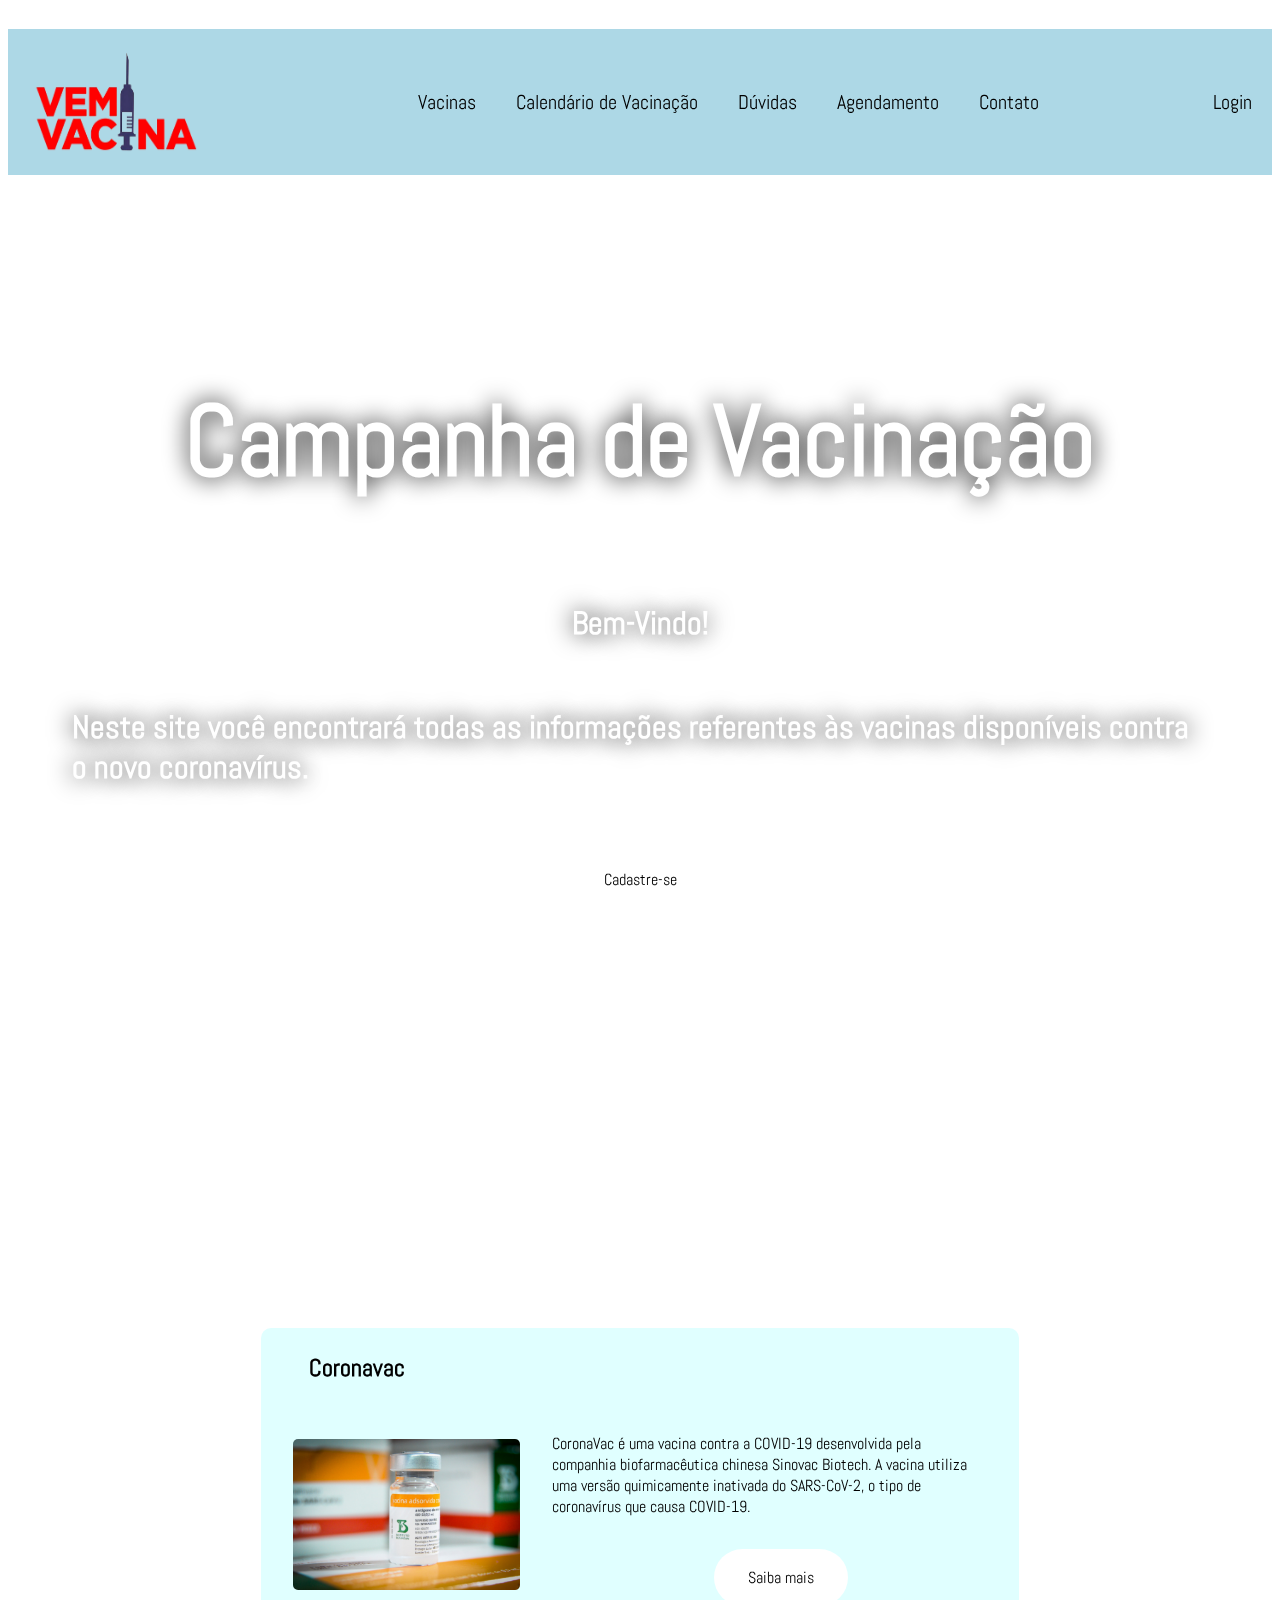
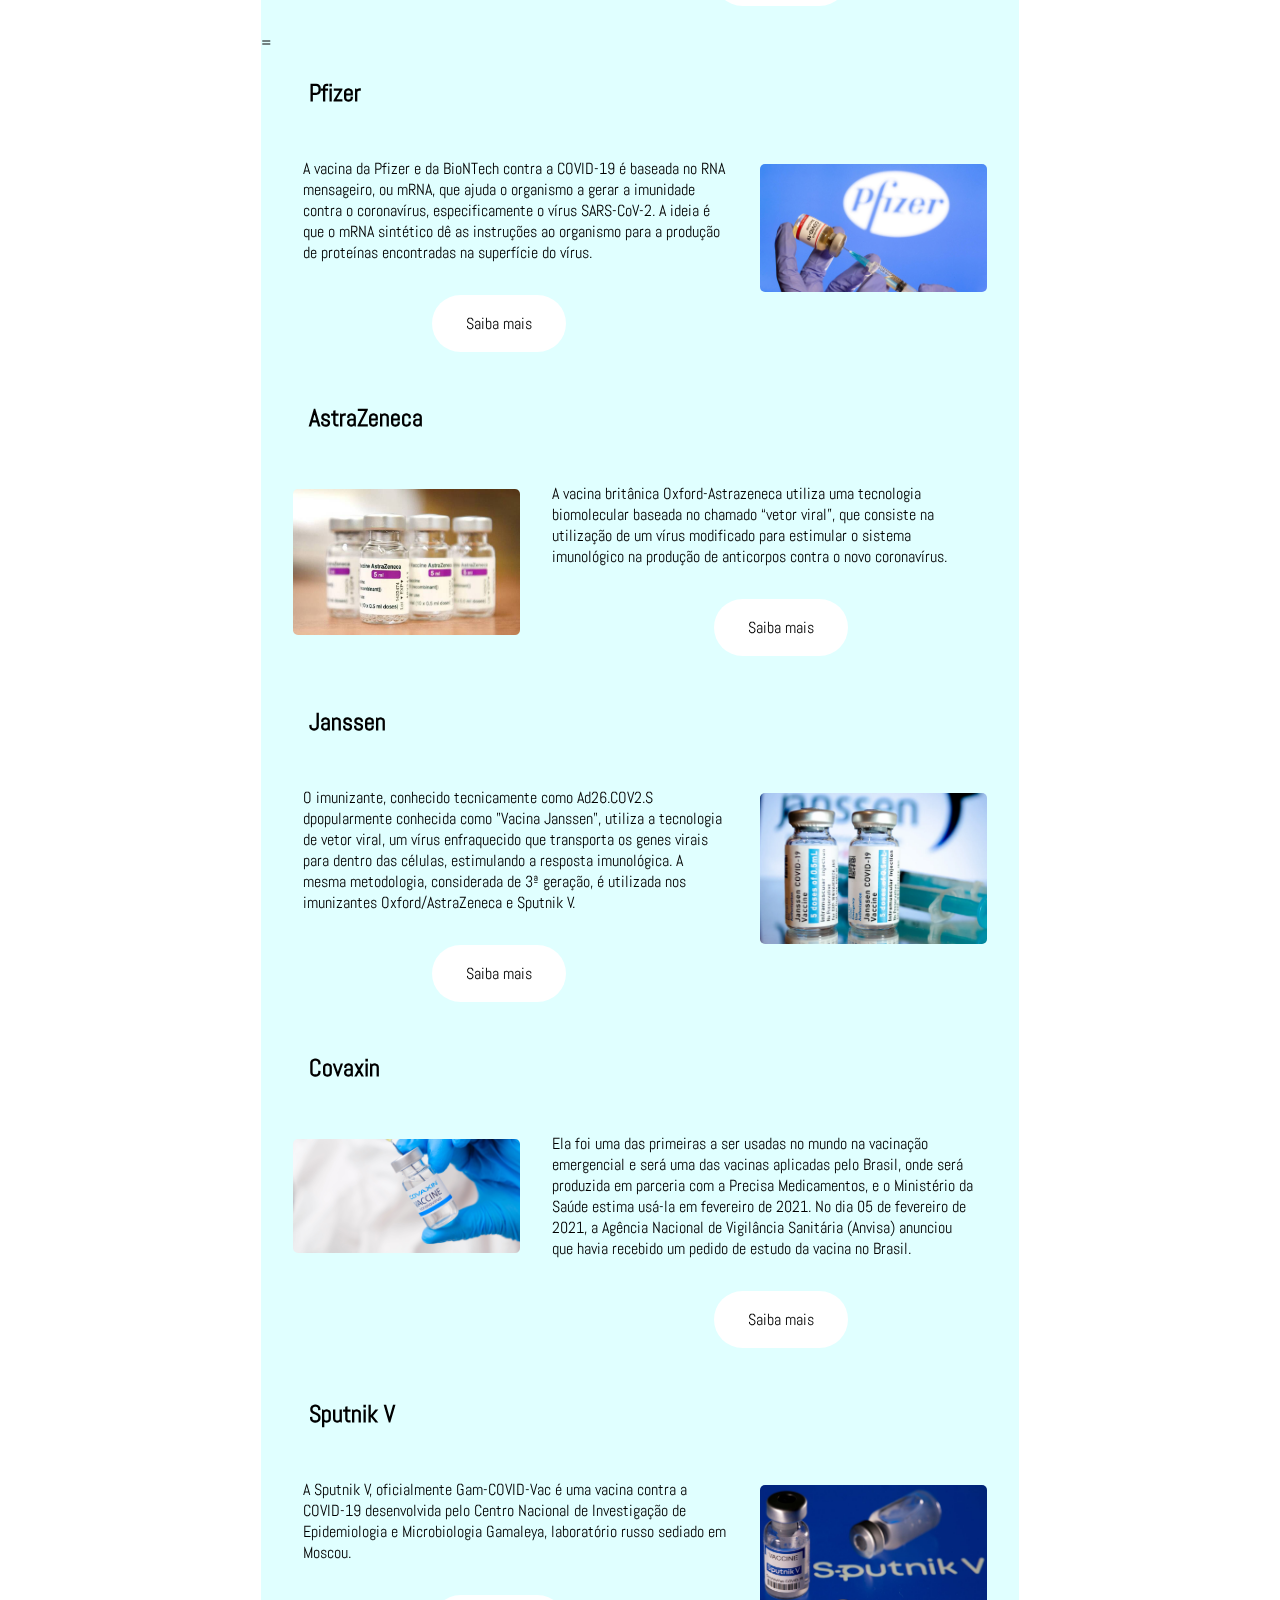
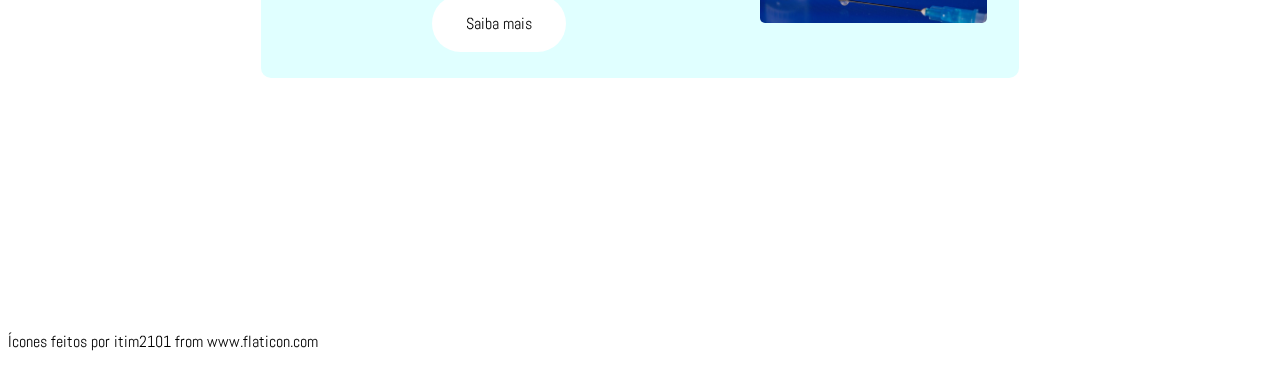
<file: index.html>
<!DOCTYPE html>
<html lang="pt-br">
​

<head>
    <meta charset="UTF-8">
    <meta http-equiv="X-UA-Compatible" content="IE=edge">
    <meta name="viewport" content="width=device-width, initial-scale=1.0">
    <link rel="preconnect" href="https://fonts.googleapis.com">
    <link rel="preconnect" href="https://fonts.gstatic.com" crossorigin>
    <link href="https://fonts.googleapis.com/css2?family=Abel&display=swap" rel="stylesheet">
    <title>VemVacina</title>
    <link rel="stylesheet" href="./css/style.css">
    <link rel="preconnect" href="https://fonts.googleapis.com">
    <link rel="preconnect" href="https://fonts.gstatic.com" crossorigin>
    <link href="https://fonts.googleapis.com/css2?family=Abel&display=swap" rel="stylesheet">
</head>
​

<body>
    <header>
        <img class="logo" src="./images/logo3.png" alt="">
        <nav>
            <ul class="menu">
                <li><a class="menu_button" href="#vacinas">Vacinas</a></li>
                <li><a class="menu_button"
                        href="https://www.prefeitura.sp.gov.br/cidade/secretarias/saude/vigilancia_em_saude/doencas_e_agravos/coronavirus/index.php?p=307599">Calendário
                        de Vacinação</a></li>
                <li><a class="menu_button"
                        href="https://www.saude.sp.gov.br/ses/perfil/cidadao/homepage/destaques/perguntas-e-respostas-tire-suas-duvidas-sobre-o-novo-coronavirus">Dúvidas</a>
                </li>
                <li><a class="menu_button" href="https://vacinaja.sp.gov.br/">Agendamento</a></li>
                <li><a class="menu_button"
                        href="https://app.slack.com/client/T021Z716PGX/C028JLN73PG/thread/C0227P3F17Y-1626899744.021900">Contato</a>
                </li>
            </ul>
        </nav>
        <div>
            <a href="./formulario.html">Login</a>
        </div>
    </header>
    <main>
        <!-- Aqui faz parte do efeito Parallax, atribuições "Banner parallax bg" -->
        <section class="banner parallax bg">
            <h1>Campanha de Vacinação</h1>
            <p class="apre">Bem-Vindo! </p>
            <p class="apre">Neste site você encontrará todas as informações referentes às vacinas disponíveis contra o novo coronavírus.</p>
            <a href="./cadastro.html"><button>Cadastre-se</button></a>
        </section>
        <section id="vacinas">
            <div class="vacinas">
                <div class="coronavac vacina_nome">
                    <div class="corona_img">
                        <h2>Coronavac</h2>
                        <img class="vacinas_foto_1" src="./images/coronavac_img.jpeg"
                            alt="Foto de um frasco de Coronavac">
                    </div>
                    <div class="text">
                        <p>CoronaVac é uma vacina contra a COVID-19 desenvolvida pela companhia biofarmacêutica chinesa
                            Sinovac Biotech. A vacina utiliza uma versão quimicamente inativada do SARS-CoV-2, o tipo de
                            coronavírus que causa COVID-19.
                        </p>
                        <a class="vacina_button_1" href="https://bityli.com/1PRWs" target="blank"><button>Saiba
                                mais</button></a>
                    </div>                
                </div>

            =<div id="linha"></div>
                <div class="pfizer vacina_nome">
                    <div>
                        <h2>Pfizer</h2>
                        <img class="vacinas_foto_2" src="./images/pfizer_img.jpg" alt="Foto de um frasco de Pfizer">
                    </div>
                    <div class="text">
                        <p>A vacina da Pfizer e da BioNTech contra a COVID-19 é baseada no RNA mensageiro, ou mRNA, que
                            ajuda o organismo a gerar a imunidade contra o coronavírus, especificamente o vírus
                            SARS-CoV-2.
                            A ideia é que o mRNA sintético dê as instruções ao organismo para a produção de proteínas
                            encontradas na superfície do vírus.
                        </p>
                        <a class="vacina_button_2" href="https://bityli.com/JGKrj" target="blank"><button>Saiba
                                mais</button></a>
                    </div>
                </div>
                <div class="astrazeneca vacina_nome">
                    <div>
                        <h2>AstraZeneca</h2>
                        <img class="vacinas_foto_1" src="./images/astrazeneca_img.jpg"
                            alt="Foto de frascos de AstraZeneca">
                    </div>
                    <div class="text">
                        <p>A vacina britânica Oxford-Astrazeneca utiliza uma tecnologia biomolecular baseada no chamado
                            “vetor viral”, que consiste na utilização de um vírus modificado para estimular o sistema
                            imunológico na produção de anticorpos contra o novo coronavírus.
                        </p>
                        <a class="vacina_button_1" href="https://bityli.com/aUkuS" target="blank"><button>Saiba
                                mais</button></a>
                    </div>

                </div>
                <div class="janssen vacina_nome">
                    <div>
                        <h2>Janssen</h2>
                        <img class="vacinas_foto_2" src="./images/janssen_img.webp" alt="Foto de frascos de Janssen">
                    </div>
                    <div class="text">
                        <p>O imunizante, conhecido tecnicamente como Ad26.COV2.S dpopularmente conhecida como "Vacina
                            Janssen", utiliza a tecnologia de vetor viral, um vírus enfraquecido que transporta os genes
                            virais para dentro das células, estimulando a resposta imunológica. A mesma metodologia,
                            considerada de 3ª geração, é utilizada nos imunizantes Oxford/AstraZeneca e Sputnik V.
                        </p>
                        <a class="vacina_button_2" href="https://bityli.com/Dkg3D" target="blank"><button>Saiba
                                mais</button></a>
                    </div>
                </div>
                <div class="covaxin vacina_nome">
                    <div>
                        <h2>Covaxin</h2>
                        <img class="vacinas_foto_1" src="./images/covaxin_img.jpg" alt="Foto de um frasco de Covaxin">
                    </div>
                    <div class="text">
                        <p>Ela foi uma das primeiras a ser usadas no mundo na vacinação emergencial e será uma das
                            vacinas
                            aplicadas pelo Brasil, onde será produzida em parceria com a Precisa Medicamentos, e o
                            Ministério da Saúde estima usá-la em fevereiro de 2021. No dia 05 de fevereiro de 2021, a
                            Agência Nacional de Vigilância Sanitária (Anvisa) anunciou que havia recebido um pedido de
                            estudo da vacina no Brasil.
                        </p>
                        <a class="vacina_button_1" href="https://bityli.com/E4qRo" target="blank"><button>Saiba
                                mais</button></a>
                    </div>
                </div>
                <div class="sputnik vacina_nome">
                    <div>
                        <h2>Sputnik V</h2>
                        <img class="vacinas_foto_2" src="./images/sputinik_img.jpg"
                            alt="Foto de um frasco de Sputinik V">
                    </div>
                    <div class="text">
                        <p>A Sputnik V, oficialmente Gam-COVID-Vac é uma vacina contra a COVID-19 desenvolvida pelo
                            Centro
                            Nacional de Investigação de Epidemiologia e Microbiologia Gamaleya, laboratório russo
                            sediado em
                            Moscou.
                        </p>


                        <a class="vacina_button_2" href="https://bityli.com/YYNGN" target="blank"><button>Saiba
                                mais</button></a>

                    </div>
        </section>
    </main>
</body>
<footer>
    <div>Ícones feitos por <a href="https://www.flaticon.com/br/autores/itim2101" title="itim2101">itim2101</a> from <a
            href="https://www.flaticon.com/br/" title="Flaticon">www.flaticon.com</a></div>
</footer>
​

</html>
</file>
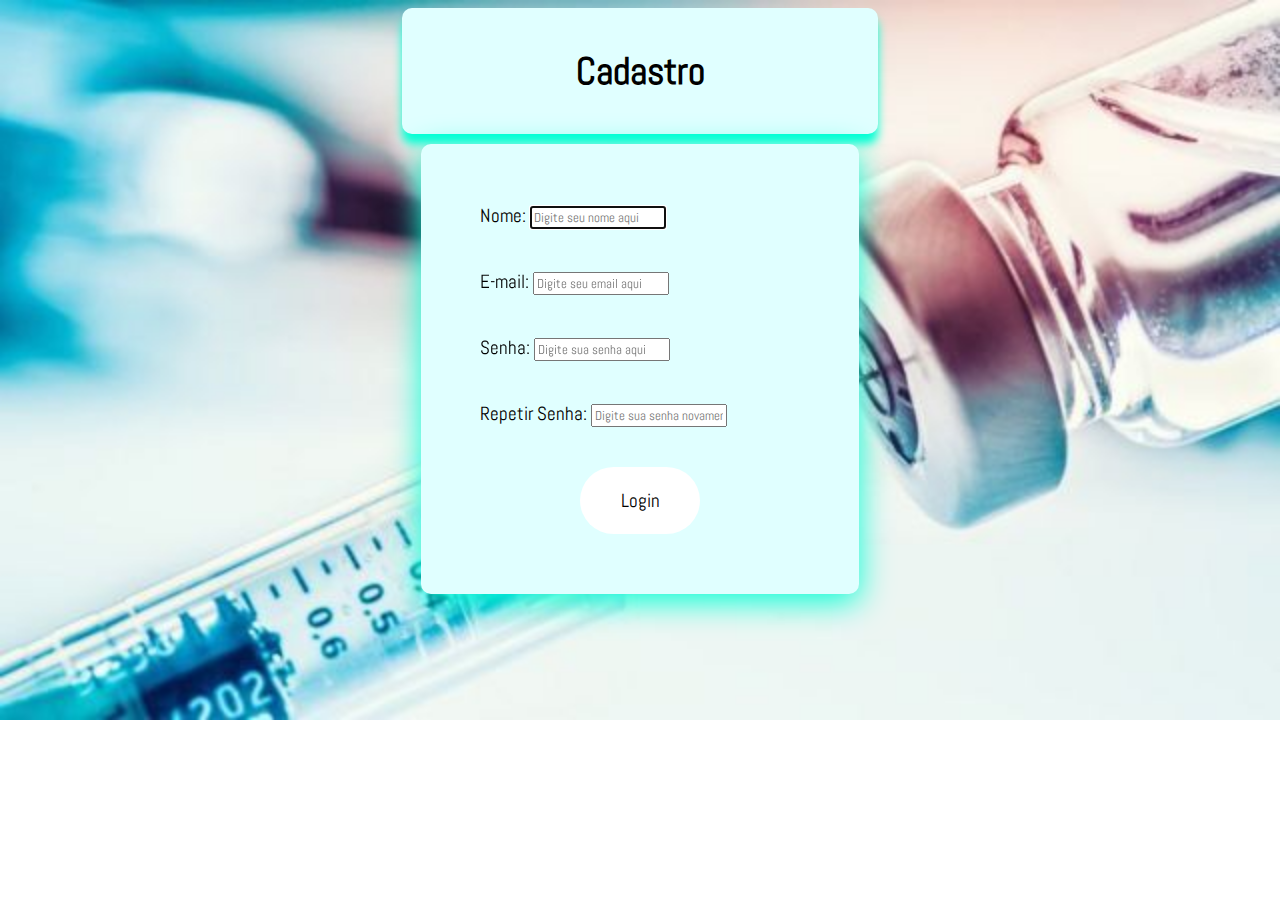
<file: cadastro.html>
<!DOCTYPE html>
<html lang="en">

<head>
    <meta charset="UTF-8">
    <meta http-equiv="X-UA-Compatible" content="IE=edge">
    <meta name="viewport" content="width=device-width, initial-scale=1.0">
    <link rel="stylesheet" href="./css/cadastro.css">
    <link rel="preconnect" href="https://fonts.googleapis.com">
    <link rel="preconnect" href="https://fonts.gstatic.com" crossorigin>
    <link href="https://fonts.googleapis.com/css2?family=Abel&display=swap" rel="stylesheet">
    <title>Cadastro - VemVacina</title>
</head>

<body class="content"> 
   
    <h1>Cadastro</h1>
    <form method="post">
        <div class="nome">
            <label for="nome">Nome:</label>
            <input type="text" name="nome" placeholder="Digite seu nome aqui" autofocus>
        </div>
        <div class="email">
            <label for="e-mail">E-mail:</label>
            <input type="e-mail" name="e-mail" placeholder="Digite seu email aqui">
        </div>
        <div class="senha">
            <label for="senha">Senha:</label>
            <input type="password" name="senha" placeholder="Digite sua senha aqui">
        </div><div class="senha">
            <label for="senha">Repetir Senha:</label>
            <input type="password" name="senha" placeholder="Digite sua senha novamente aqui">
        </div>
        <div class ="button">
            <input class="button_1" type="submit" name="enviar" value="Login">
        </div>
    </form>

</body>

</html>
</file>
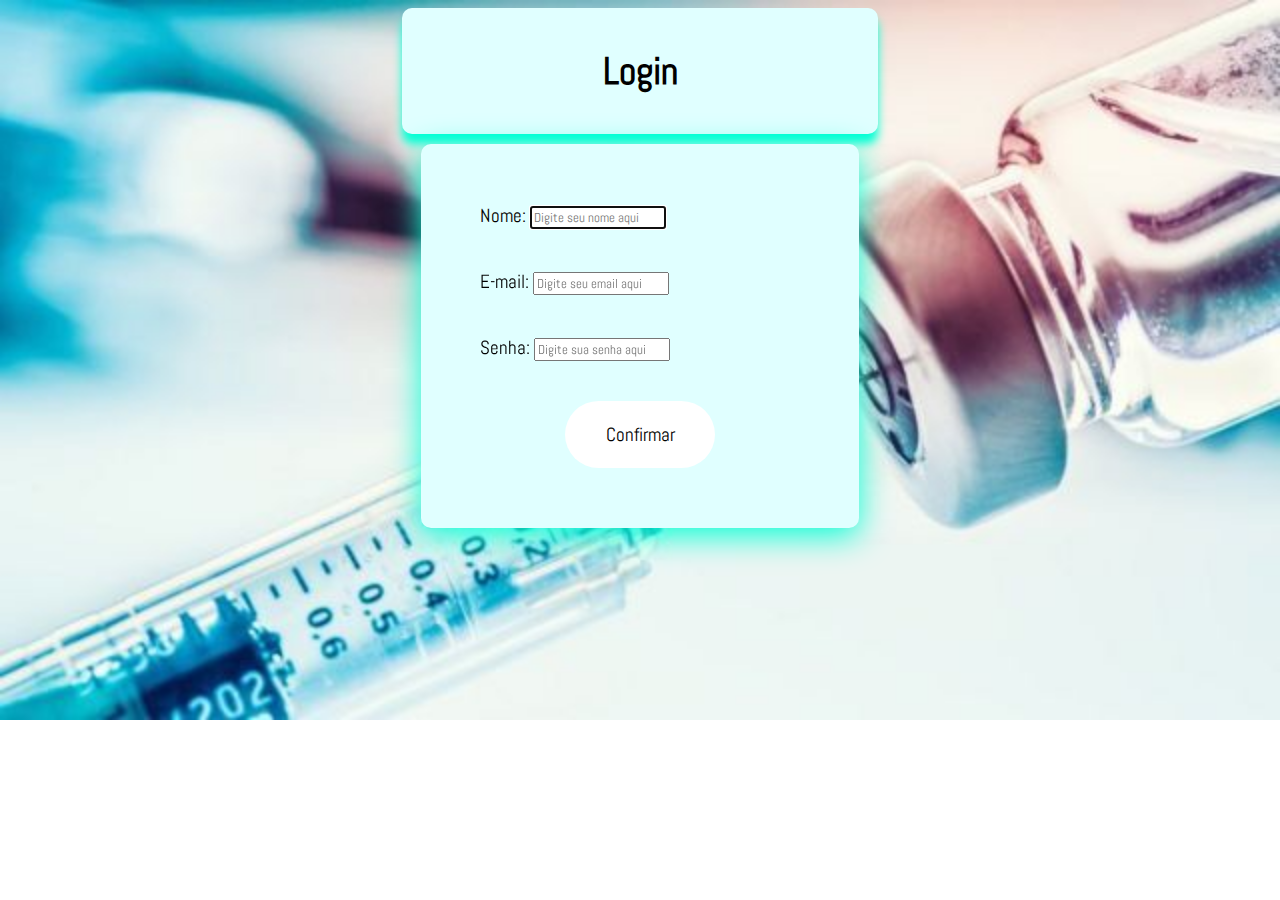
<file: formulario.html>
<!DOCTYPE html>
<html lang="en">

<head>
    <meta charset="UTF-8">
    <meta http-equiv="X-UA-Compatible" content="IE=edge">
    <meta name="viewport" content="width=device-width, initial-scale=1.0">
    <link rel="stylesheet" href="./css/cadastro.css">
    <link rel="preconnect" href="https://fonts.googleapis.com">
    <link rel="preconnect" href="https://fonts.gstatic.com" crossorigin>
    <link href="https://fonts.googleapis.com/css2?family=Abel&display=swap" rel="stylesheet">
    <title>Login - VemVacina</title>
</head>

<body class="content"> 
   
    <h1>Login</h1>
    <form method="post">
        <div class="nome">
            <label for="nome">Nome:</label>
            <input type="text" name="nome" placeholder="Digite seu nome aqui" autofocus>
        </div>
        <div class="email">
            <label for="e-mail">E-mail:</label>
            <input type="e-mail" name="e-mail" placeholder="Digite seu email aqui">
        </div>
        <div class="senha">
            <label for="senha">Senha:</label>
            <input type="password" name="senha" placeholder="Digite sua senha aqui">
        </div>
        <div class = "button">
            <input class="button_1" type="submit" name="enviar" value="Confirmar">
        </div>
    </form>

</body>

</html>
</file>
<file: css/style.css>
/* ATENÇÃO
   ATENÇÃO
   ATENÇÃO
   
   Os comentários pertinentes vem ANTES da alteração respectiva,
   nessa ordem-> Comentario, em seguida código
*/



/* Defini um tamanho padrão pro Logo, só pra não ficar aquela imagem
   gigante atrapalhando a nossa visualização */


.logo {
    width: 175px;
    height: 100px;
    margin: 0,5em;
    padding: 0,5em;
}

* {
    font-family: 'Abel', sans-serif;
    box-sizing: border-box;
    list-style: none;
    text-decoration: none;
}


a:visited, a:active, a:focus, a:link {
    text-decoration: none;
    color: #000;
}

a:hover {
    text-decoration: none;
    color:darkturquoise;
    font-size: 25px;
    padding: 0;
    transition: 200ms ease-in-out;
}


.menu:hover {
    background-color: transparent;
    color: hsl(0, 0%, 95%);
}

/* Parallax*/
.wrapper {
    
    overflow-x: hidden;
    overflow-y: auto;
    perspective: 100px;
    height: 100vh;
    width: 100vh;
}

.banner {
    position: relative;
    height: 100vh;
    display: flex;
    flex-direction: column;
    align-items: center;
    justify-content: center;
    color: white;
    text-shadow: 0 0 25px #000;
}

h1{
    font-size: 100px;
    font-weight: bold;
}

.apre{
    font-size: 2em;
    font-weight: bold;
    text-shadow: 0 0 25px #000;
}

.parallax::after {
    content: " ";
    position: fixed;
    top: 0;
    right: 0;
    bottom: 0;
    left: 0;
    transform: translateZ(-50px) scale(1.5);
    background-size: 100%;
    z-index: -1;
}

.bg::after {
    background-image: url("https://veja.abril.com.br/wp-content/uploads/2020/05/2020-05-22t104118z_975562266_rc2mtg9ytuth_rtrmadp_3_health-coronavirus-astrazeneca-oxford.jpg");
} 
/* Fim do Parallax */


header {
    margin: 0;
    padding: 1em;
    background-color: lightblue;
    font-size: 20px;
    display: flex;
    justify-content: space-between;
    align-items: center;
}


/* Troquei a div por nav, nomeei os itens do header como menu, mas pode ser qualquer coisa,
   era só pra puxar aqui no CSS */
.menu {
    display: flex;
    justify-content: space-around;
}

.menu li {
    margin: 20px;
}

.banner button{
    background-color: white;
    border: 2px solid rgba(255, 255, 255, 0.767);
    margin: 2em;
    padding: 1em 2em;
    font-size: 1em;
    border-radius: 3em;
    transition: 200ms ease-in-out;
    cursor: pointer;
}

.banner button:hover {
    background-color: lightskyblue;
    color: white;
}

/* tirei o sublinhado dos links, acho feio, kkkkk, mas podemos acordar em outra
   solução caso prefiram... */
a {
    text-decoration: none;
}

.capa_vacinas {
    max-width: 100%;
}

html{
    scroll-behavior: smooth;
}


/* aqui controlamos nossa div principal, fiz algumas formatações
   apenas para facilitar a vizualização de mudanças, mas também nada fixo! */
.vacinas {
    border-radius: 10px;
    background-color: lightcyan;
    margin: 20%;
    text-align: left;
    display: grid;
    max-width: 1440px;
    grid-template-columns: auto;
}
.vacinas_foto_1 {
    float: left;
    margin: 2em;
    max-width: 30%;
    max-height: 30%;
    width: auto;
    height: auto;
}

.vacinas_foto_2 {
    float: right;
    margin: 2em;
    max-width: 30%;
    max-height: 30%;
    width: auto;
    height: auto;
}

.text{
    padding: 10px;
}



img{
    border-radius: 5px;
}

/*Efeito Hover das Vacinas*/
.vacinas button {
    background-color: white;
    border: 2px solid rgba(255, 255, 255, 0.767);
    padding: 1em 2em;
    font-size: 1em;
    border-radius: 3em;
    transition: 200ms ease-in-out;
    cursor: pointer;
}

.vacina_button_1{
    display: flex;
    flex-direction: row;
    align-items: center;
    justify-content: center;
}

.vacina_button_2{
    display: flex;
    flex-direction: row;
    align-items: center;
    justify-content: center;
}

.vacina_nome button:hover {
    background-color: lightskyblue;
    color: white;
}


/*Final efeito Hover das Vacinas*/

/* aqui a gente ta controlando o tamanho das imagens de forma bem bruta,
   se acharem um solução melhor, FERRO NA BONECA! */
.vacinas_foto {
    margin: 2em;
    max-width: 25%;
    max-height: 25%;
    
}


/* adicionei essas linhas para controlar o espaçamento dos nossos items em relação a borda */
h2, p, button {
    margin: 1em 2em;
    /* display: inline-block; */
}
</file>
<file: css/cadastro.css>
* { 
        font-family: 'Abel', sans-serif;
}

.content{
    font-family: 'Abel', sans-serif;
    box-sizing: border-box;
    background-repeat: no-repeat; 
    background-size: cover;  
    background-image: url("../images/vacinafrasco.jpg");
    font-size: 1.2em;
}

form{
    background-color: lightcyan;
    border-radius: 10px;
    margin: 0 auto;
    width: 400px;
    padding: 1em;
    box-shadow: 0 8px 32px 0 rgb(5, 255, 213);
}


h1{ 
    font-family: 'Abel', sans-serif;
    text-align: center;
    text-transform: capitalize;
    background-color: lightcyan;
    border-radius: 10px;
    margin: 0 auto 10px;
    box-shadow: 0 10px 10px 0 rgb(5, 255, 213);
    width: 400px;
    padding: 1em;
}

div{
    margin: 40px;
}

.button {
    display: flex;
    flex-direction: row;
    align-items: center;
    justify-content: center;
}

.button_1 {
    background-color: white;
    border: 2px solid rgba(255, 255, 255, 0.767);
    padding: 1em 2em;
    font-size: 1em;
    border-radius: 3em;
    transition: 200ms ease-in-out;
    cursor: pointer;
}

.button_1:hover {
    cursor: pointer;  
    background-color: white;
    border: 2px solid rgba(255, 255, 255, 0.767);
    padding: 1em 2em;
    font-size: 1em;
    border-radius: 3em;
    transition: 200ms ease-in-out;
    background-color: lightskyblue;
    color: white;
}
</file>
